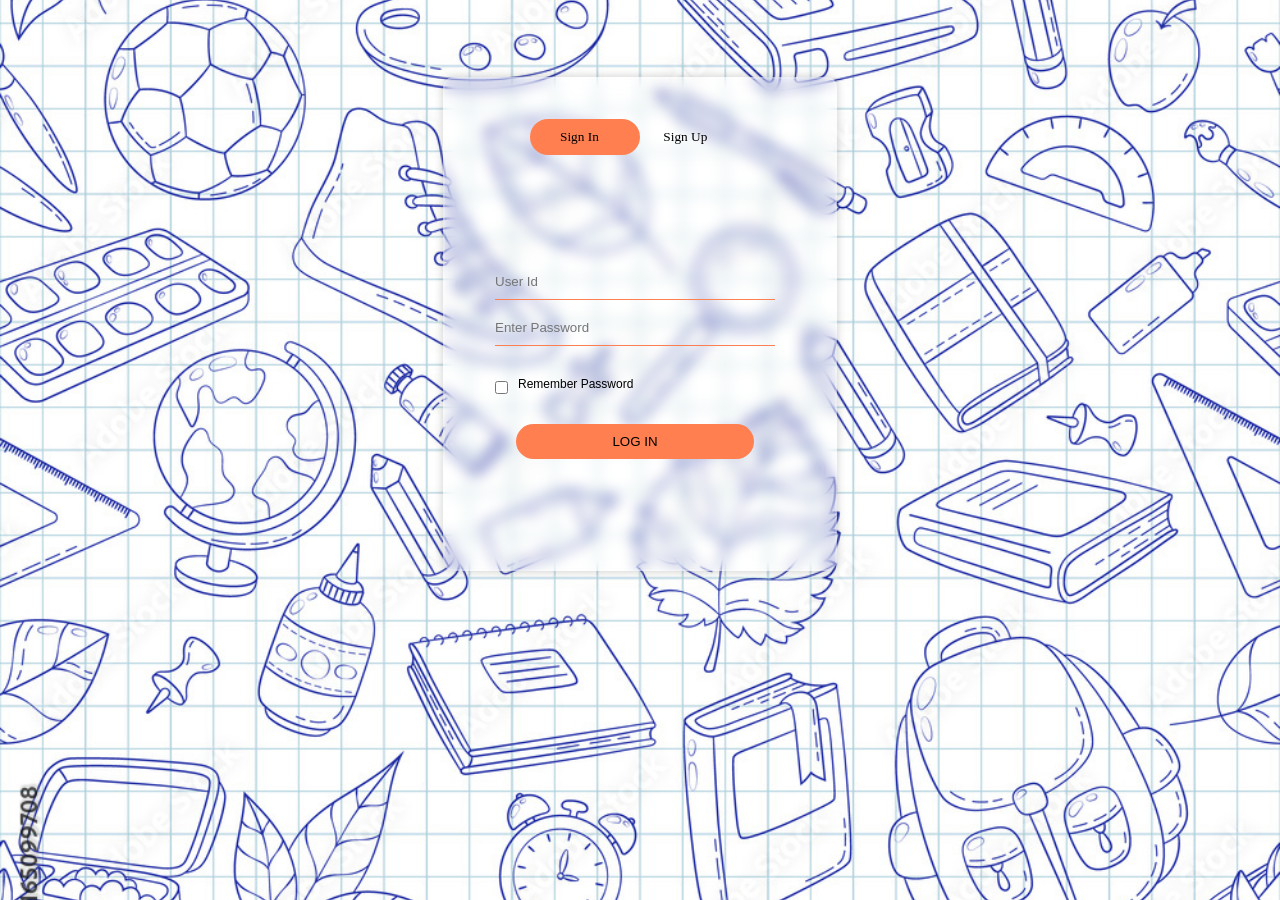
<file: index.html>
<!DOCTYPE html>
<html lang="en">
<head>
    <meta charset="UTF-8">
    <meta name="viewport" content="width=device-width, initial-scale=1.0">
    <title>U.M.S</title>
    <link href="styleums.css" rel="stylesheet">
</head>
<body>
    <div class="abc">
        <div class="form-box">
            <div class="button-box">
                <div id="btn"></div>
                <button type="button" class="toggle-btn" onclick="login()">Sign In</button>
                <button type="button" class="toggle-btn" onclick="SignUp()">Sign Up</button>
            </div> 
            <form id="login" class="inputs" onsubmit="redirectToHome(event, 'home.html')">
                <input type="text" class="int" placeholder="User Id" required>
                <input type="password" class="int" placeholder="Enter Password" required>
                <input type="checkbox" class="CB"><span>Remember Password</span>
                <button type="submit" class="sbt">LOG IN</button>
            </form> 
            <form id="SignUp" class="inputs" onsubmit="redirectToHome(event, 'home.html')">
                <input type="text" class="int" placeholder="User Id" required>
                <input type="email" class="int" placeholder="Email Id" required>
                <input type="password" class="int" placeholder="Enter Password" required>
                <input type="checkbox" class="CB"><span>I agree to the Terms & Conditions</span>
                <button type="submit" class="sbt">Sign Up</button>
            </form>
        </div>    
    </div>
    <script>
        var x = document.getElementById("login");
        var y = document.getElementById("SignUp");
        var z = document.getElementById("btn");

        function SignUp() {
            x.style.left = "-400px";
            y.style.left = "50px";
            z.style.left = "110px";
        }
        function login() {
            x.style.left = "50px";
            y.style.left = "450px";
            z.style.left = "0px";
        }

        function redirectToHome(event, page) {
            event.preventDefault(); // Prevent form submission

            // Perform any other required actions (e.g., form validation)

            // Redirect to the specified page after a brief delay (3 seconds in this example)
            setTimeout(function() {
                window.location.href = page;
            }, 1000); // Adjust the delay as needed
        }
    </script>
</body>
</html>
</file>
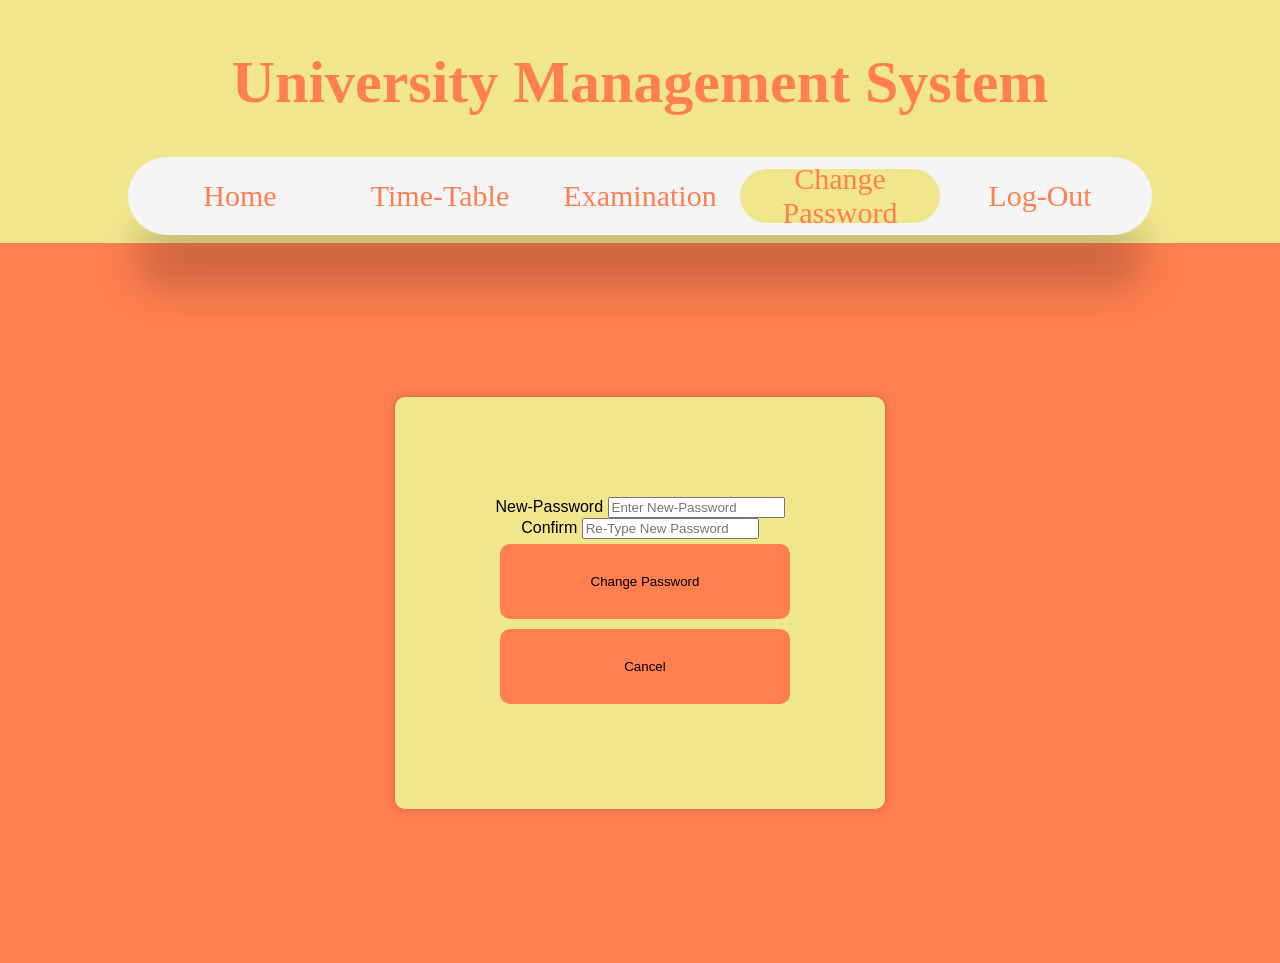
<file: changepassword.html>
<!DOCTYPE html>
<html lang="en">
<head>
    <meta charset="UTF-8">
    <meta name="viewport" content="width=device-width, initial-scale=1.0">
    <title>U.M.S</title>
    <link href="style.css" rel="stylesheet">
</head>
<body>

  <header>
    <h1>University Management System</h1>
  
    <div class="container1">
      <div class="tabs">
        <input type="radio" id="radio-1" name="tabs"/>
        <label class="tab" for="radio-1">Home</label>
  
        <input type="radio" id="radio-2" name="tabs" />
        <label class="tab" for="radio-2">Time-Table</label>
  
        <input type="radio" id="radio-3" name="tabs"/>
        <label class="tab" for="radio-3">Examination</label>
  
        <input type="radio" id="radio-4" name="tabs" checked />
        <label class="tab" for="radio-4">Change Password</label>
  
        <input type="radio" id="radio-5" name="tabs"/>
        <label class="tab" for="radio-5">Log-Out</label>
  
        <span class="glider"></span>
      </div>
    </div>
  </header>

  <div class="center-box">
    <form>
        <div class="input-box">
            <label for="password">New-Password</label>
            <input type="password" id="username" name="username" placeholder="Enter New-Password" required>
        </div>

        <div class="input-box">
            <label for="password">Confirm</label>
            <input type="text" id="password" name="password" placeholder="Re-Type New Password" required>
        </div>
        
        <button type="button" onclick="window.location.href='index.html'">Change Password</button>
        <button type="button">Cancel</button>
    </form>
  </div>
 
  <script>
    const radio1 = document.getElementById('radio-1');
    const radio2 = document.getElementById('radio-2');
    const radio3 = document.getElementById('radio-3');
    const radio4 = document.getElementById('radio-4');
    const radio5 = document.getElementById('radio-5');

    radio1.addEventListener('change', () => {
      window.location.href = 'home.html';
    });

    radio2.addEventListener('change', () => {
      window.location.href = 'timetable.html';
    });

    radio3.addEventListener('change', () => {
      window.location.href = 'examination.html';
    });

    radio4.addEventListener('change', () => {
      window.location.href = 'changepassword.html';
    });

    radio5.addEventListener('change', () => {
      window.location.href = 'logout.html';
    });
  </script>
</body>
</html>
</file>
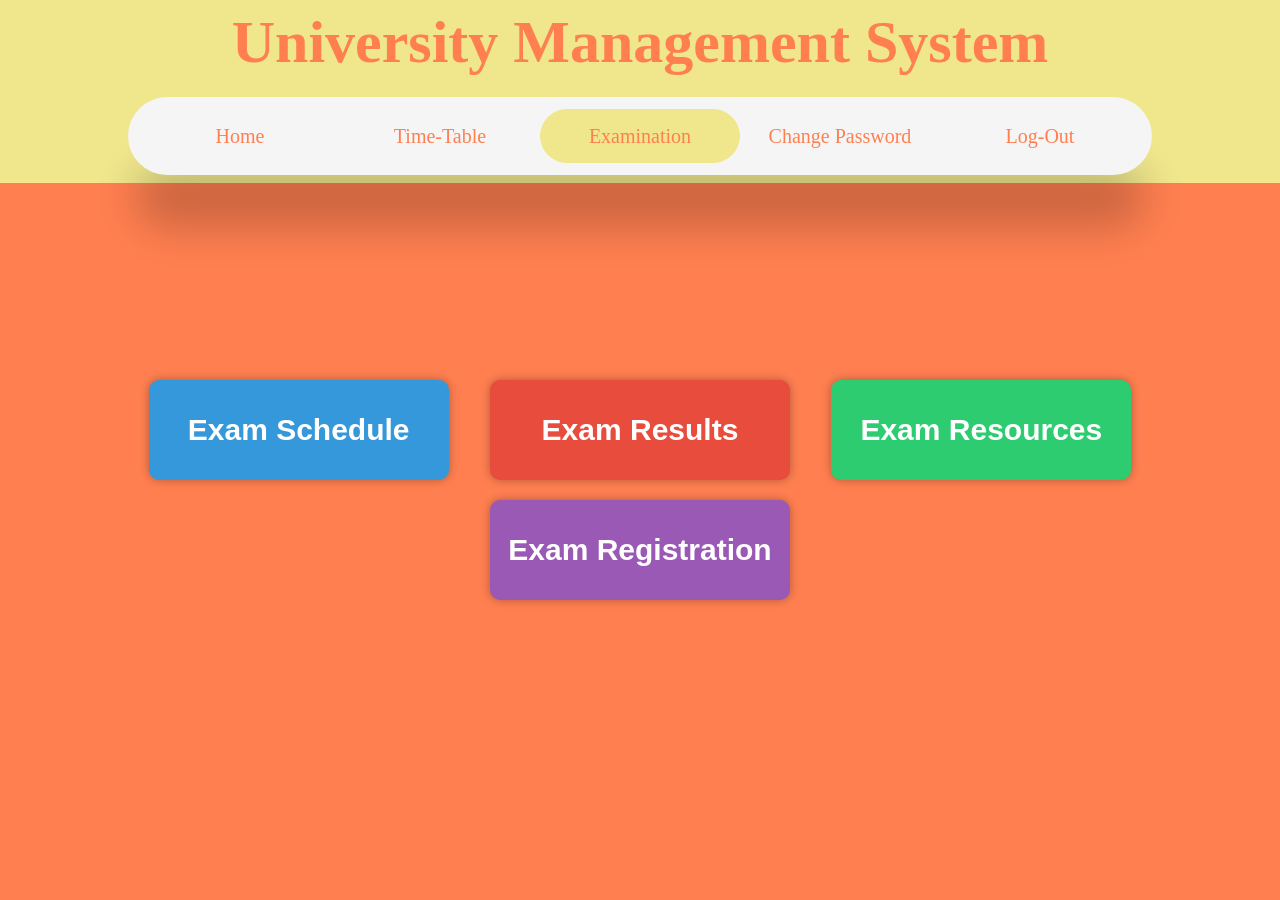
<file: examination.html>
<!DOCTYPE html>
<html lang="en">
<head>
  <meta charset="UTF-8">
  <title>University Examination Page</title>
  <link rel="stylesheet" href="examination.css">
</head>
<body>

<header>
  <h1>University Management System</h1>

  <div class="container1">
    <div class="tabs">
      <input type="radio" id="radio-1" name="tabs"/>
      <label class="tab" for="radio-1">Home</label>

      <input type="radio" id="radio-2" name="tabs" />
      <label class="tab" for="radio-2">Time-Table</label>

      <input type="radio" id="radio-3" name="tabs" checked />
      <label class="tab" for="radio-3">Examination</label>

      <input type="radio" id="radio-4" name="tabs" />
      <label class="tab" for="radio-4">Change Password</label>

      <input type="radio" id="radio-5" name="tabs" />
      <label class="tab" for="radio-5">Log-Out</label>

      <span class="glider"></span>
    </div>
  </div>
</header>

<main>
  <div class="container">
    <a href="exam_schedule.html" class="box">
      <h2>Exam Schedule</h2>
    </a>
    <a href="exam_results.html" class="box">
      <h2>Exam Results</h2>
    </a>
    <a href="exam_resources.html" class="box">
      <h2>Exam Resources</h2>
    </a>
    <a href="exam_registration.html" class="box">
      <h2>Exam Registration</h2>
    </a>
  </div>
</main>

<script>
  const radio1 = document.getElementById('radio-1');
  const radio2 = document.getElementById('radio-2');
  const radio3 = document.getElementById('radio-3');
  const radio4 = document.getElementById('radio-4');
  const radio5 = document.getElementById('radio-5');

  radio1.addEventListener('change', () => {
    window.location.href = 'home.html';
  });

  radio2.addEventListener('change', () => {
    window.location.href = 'timetable.html';
  });

  radio3.addEventListener('change', () => {
    window.location.href = 'examination.html';
  });

  radio4.addEventListener('change', () => {
    window.location.href = 'changepassword.html';
  });

  radio5.addEventListener('change', () => {
    window.location.href = 'logout.html';
  });
</script>

</body>
</html>
</file>
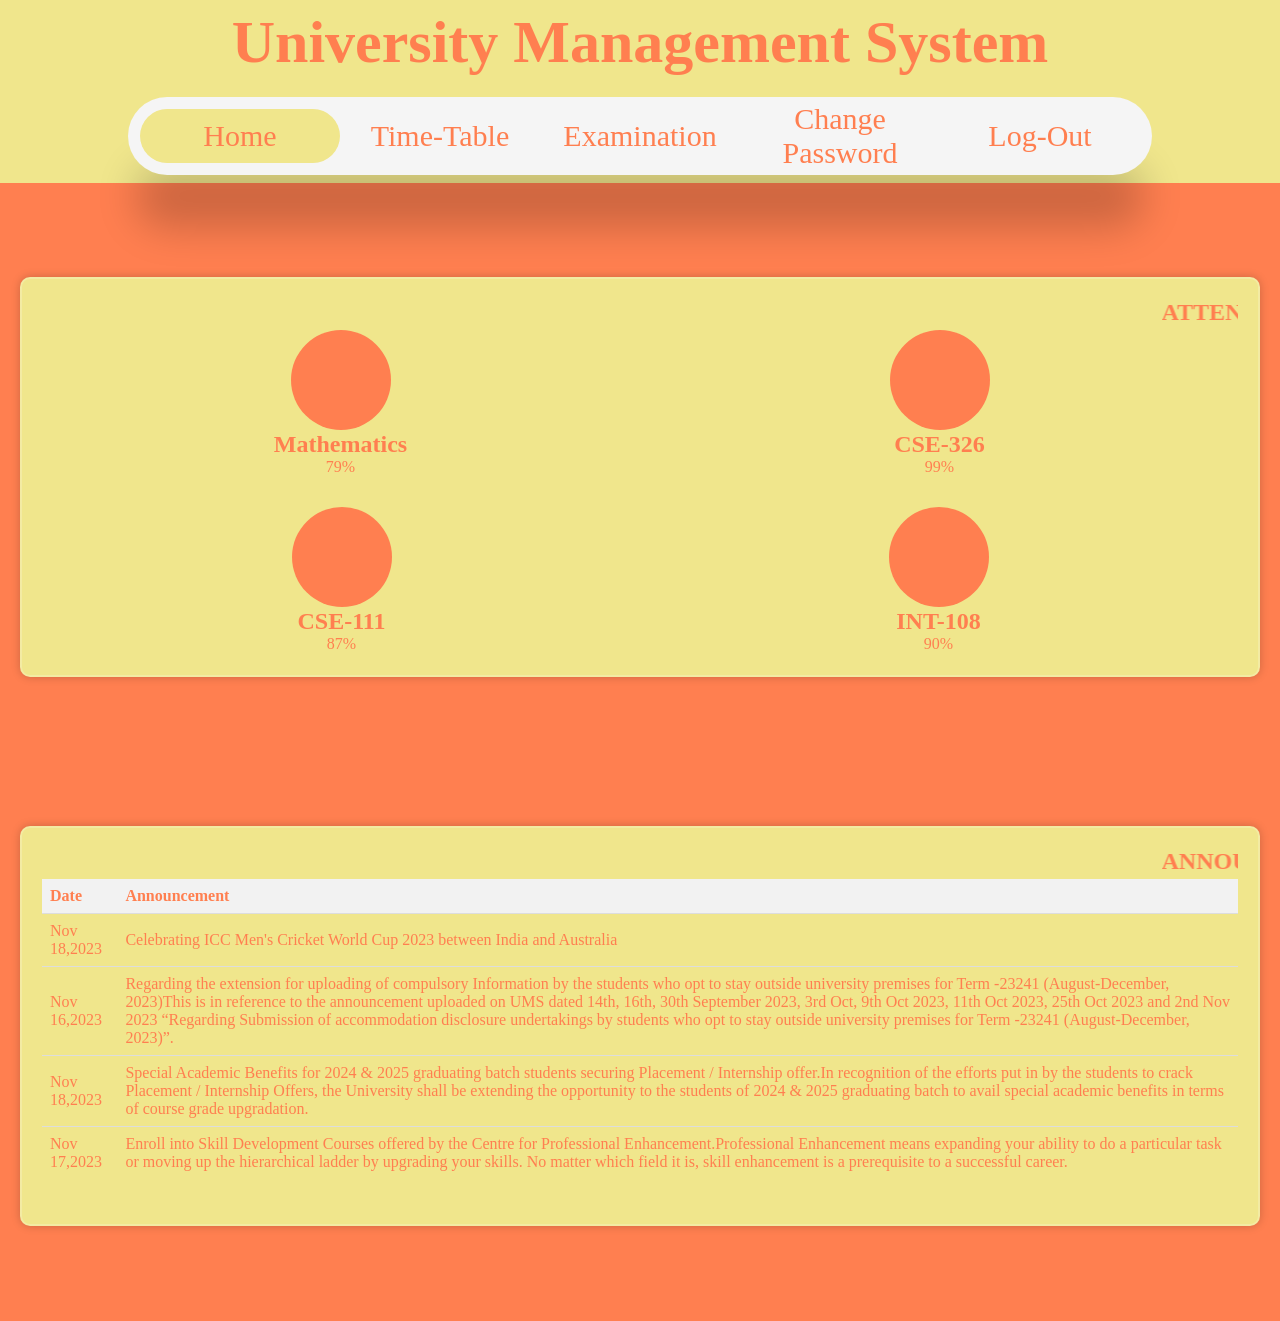
<file: home.html>
<!DOCTYPE html>
<html lang="en">
<head>
    <meta charset="UTF-8">
    <meta name="viewport" content="width=device-width, initial-scale=1.0">
    <title>Home</title>
    <link rel="stylesheet" href="home.css">
</head>
<header>
    <h1>University Management System</h1>

    <div class="container">
        <div class="tabs">
            <input type="radio" id="radio-1" name="tabs" checked />
            <label class="tab" for="radio-1">Home</label>

            <input type="radio" id="radio-2" name="tabs" />
            <label class="tab" for="radio-2">Time-Table</label>

            <input type="radio" id="radio-3" name="tabs" />
            <label class="tab" for="radio-3">Examination</label>

            <input type="radio" id="radio-4" name="tabs" />
            <label class="tab" for="radio-4">Change Password</label>

            <input type="radio" id="radio-5" name="tabs" />
            <label class="tab" for="radio-5">Log-Out</label>

            <span class="glider"></span>
        </div>
    </div>
</header>

<body>
    <section class="form-section">
        <div class="forms-container">
            <div class="form-box">
                <marquee><h2>ATTENDANCE-VIEW</h2></marquee>
                <div class="circle-icons">
                    <div class="circle">
                        <h1>Mathematics</h1>
                        <p>79%</p>
                        
                    </div>
                    <div class="circle">
                        <h1>CSE-326</h1>
                        <p>99%</p>
                    </div>
                    
                  
                    <!-- Repeat this div for other circles -->
                </div>
                <div class="bottom-circles">
                    <div class="circle">
                        <h1>CSE-111</h1>
                        <p>87%</p>
                    </div>
                    <div class="circle">
                        <h1>INT-108</h1>
                        <p>90%</p>
                    </div>
                    <!-- Repeat this div for the last circle -->
                </div>
            </div>    
            <div class="form-box form-box2">
    <marquee><h2>ANNOUNCEMENTS</h2></marquee>
    <div class="table-container">
        <table>
            <thead>
                <tr>
                    <th>Date</th>
                    <th>Announcement</th>
                </tr>
            </thead>
            <tbody>
                <tr>
                    <td> Nov 18,2023</td>
                    <td>Celebrating ICC Men's Cricket World Cup 2023 between India and Australia</td>
                </tr>
                <tr>
                    <td>Nov 16,2023</td>
                    <td>Regarding the extension for uploading of compulsory Information by the students who opt to stay outside university premises for Term -23241 (August-December, 2023)This is in reference to the announcement uploaded on UMS dated 14th, 16th, 30th September 2023, 3rd Oct, 9th Oct 2023, 11th Oct 2023, 25th Oct 2023 and 2nd Nov 2023 “Regarding Submission of accommodation disclosure undertakings by students who opt to stay outside university premises for Term -23241 (August-December, 2023)”.</td>
                </tr>
                <tr>
                    <td> Nov 18,2023</td>
                    <td>Special Academic Benefits for 2024 & 2025 graduating batch students securing Placement / Internship offer.In recognition of the efforts put in by the students to crack Placement / Internship Offers, the University shall be extending the opportunity to the students of 2024 & 2025 graduating batch to avail special academic benefits in terms of course grade upgradation.  </td>
                </tr>
                <tr>
                    <td>Nov 17,2023</td>
                    <td>Enroll into Skill Development Courses offered by the Centre for Professional Enhancement.Professional Enhancement means expanding your ability to do a particular task or moving up the hierarchical ladder by upgrading your skills. No matter which field it is, skill enhancement is a prerequisite to a successful career.</td>
                </tr> <tr>
                    <td>Nov 17,2023</td>
                    <td> Recoup classes for freshmen.In an endeavor to help and support students who are facing some academic challenges, Division of Student Relationship makes continuous efforts to initiate support programs and classes. Based upon feedback received from students regarding their academic challenges, some courses are being identified.</td>
                </tr>
                <tr>
                    <td>2023-11-19</td>
                    <td>Reporting schedule for the selection process of ON CAMPUS Drive by TRUEVISORY REALTY PVT. LTD.</td>
                </tr>
                
                <tr>
                    <td> Nov 18,2023</td>
                    <td>Recruitment drive by LPU-NCC ONLY FOR GIRLS.Here is a Golden Chance ONLY FOR GIRLS

                        Want to learn leadership qualities, Teamwork and Self-discipline? If you think that you have it in you, all you need is to register your-self to enhance your personality by joining National Cadet Corps (NCC).
                        
                        LPU NCC, Division of Youth Affairs, Student Welfare (Wing), Lovely Professional University opens its Registration for ONLY GIRLS LPU Students for the batch 2023-24.
                        
                        Female Candidate can register themselves through GOOGLE FORM.</td>
                </tr>
                <tr>
                    <td> Nov 18,2023</td>
                    <td>Heritage Quiz - Auditions for Punjab State Youth Festival</td>
                </tr>
                <tr>
                    <td> Nov 18,2023</td>
                    <td>Auditions for Punjab State Youth Festival - Literary Category
                        Dear Literary Enthusiasts,
                        
                        The LPU Literary Society warmly invites you to participate in the Literary Category - Debate and Elocution at the Punjab State Youth Festival, commencing on 26th November.
                        
                        </td>
                </tr>
                <tr>
                    <td> Nov 18,2023</td>
                    <td>Overall Survey of satisfaction of UNI-Health Centre
                        All students are hereby informed that the Division of Health Services is conducting a survey regarding satisfaction level of patients from services of Uni Health Centre, from 03 November 2023 to 20th November 2023.
                    </td>
                </tr>
                <tr>
                    <td> Nov 18,2023</td>
                    <td>Lorem ipsum dolor sit amet, consectetur adipiscing elit. Integer nec odio.</td>
                </tr>
                <tr>
                    <td>Nov 17,2023</td>
                    <td>Registration invited for Short Term Course on Hands-on Machine Learning using Python.Machine Learning, a sub-field of Artificial Intelligence, deals with enabling machines to learn like humans using data and algorithms. Due to its high success rate, it is used in almost every field of science, technology and social sciences, such as Agriculture, Healthcare, Finance, Infrastructure, Marketing, Law, Languages, Physical Sciences and many more. In this context a Short-Term Course on Hands-on Machine Learning using Python is scheduled by Human Resource Development Center (HRDC) and School of Electronics and Electrical Engineering, </td>
                </tr>
                <tr>
                    <td> Nov 18,2023</td>
                    <td>Lorem ipsum dolor sit amet, consectetur adipiscing elit. Integer nec odio.</td>
                </tr>
                <!-- Repeat this row for other announcements -->
            </tbody>
        </table>
    </div>
</div>
        </div>
    </section>

    
<script>
    // Add event listeners to each radio button to handle redirection
    const radio1 = document.getElementById('radio-1');
    const radio2 = document.getElementById('radio-2');
    const radio3 = document.getElementById('radio-3');
    const radio4 = document.getElementById('radio-4');
    const radio5 = document.getElementById('radio-5');

    radio1.addEventListener('change', () => {
        window.location.href = 'home.html';
    });

    radio2.addEventListener('change', () => {
        window.location.href = 'timetable.html';
    });

    radio3.addEventListener('change', () => {
        window.location.href = 'examination.html';
    });

    radio4.addEventListener('change', () => {
        window.location.href = 'changepassword.html';
    });

    radio5.addEventListener('change', () => {
        window.location.href = 'logout.html';
    });
</script>
</body>
</html>
</file>
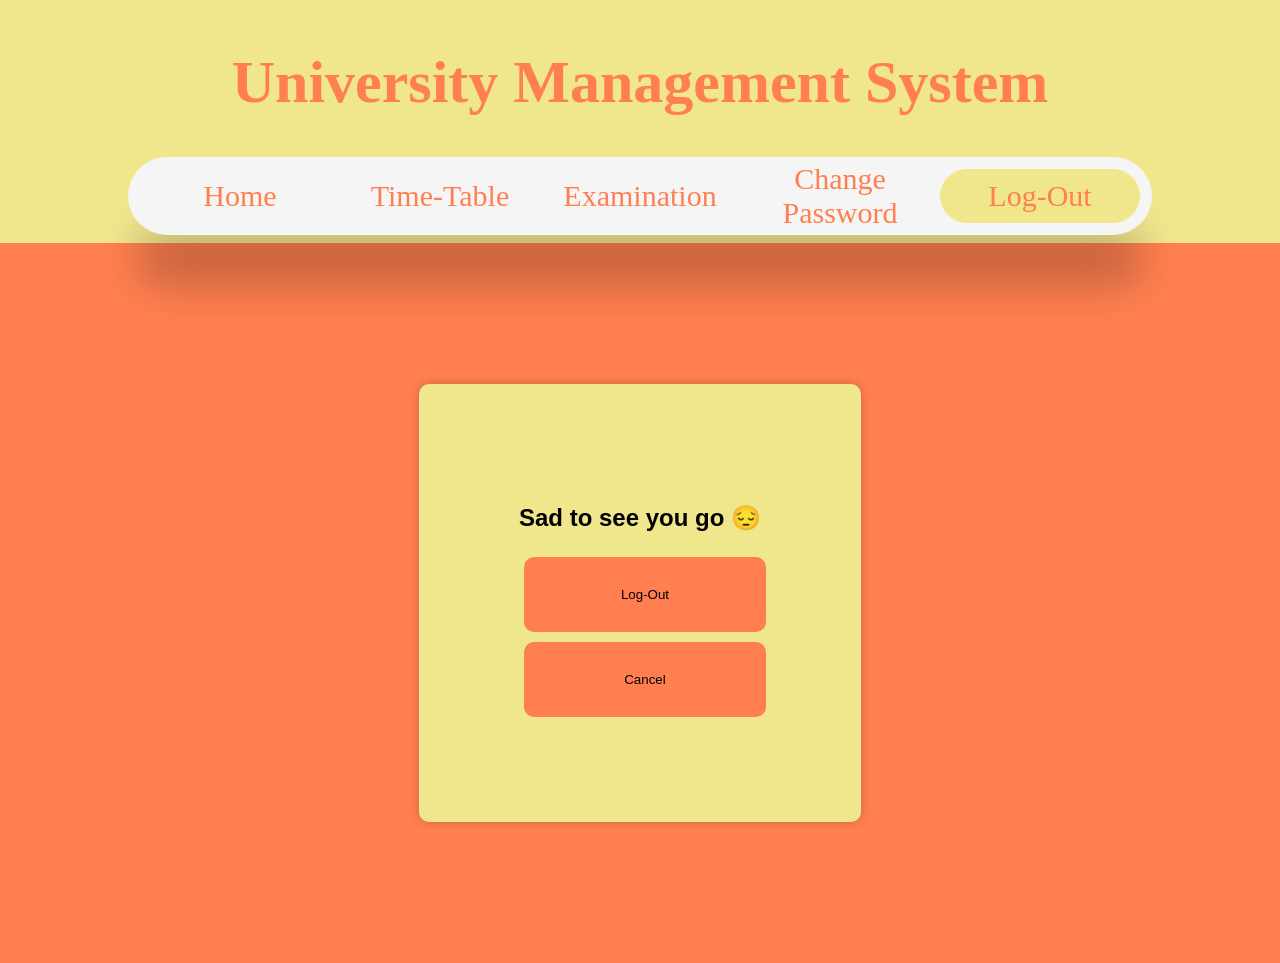
<file: logout.html>
<!DOCTYPE html>
<html lang="en">
<head>
    <meta charset="UTF-8">
    <meta name="viewport" content="width=device-width, initial-scale=1.0">
    <title>U.M.S</title>
    <link href="style.css" rel="stylesheet">
</head>
<body>

  <header>
    <h1>University Management System</h1>
  
    <div class="container1">
      <div class="tabs">
        <input type="radio" id="radio-1" name="tabs"/>
        <label class="tab" for="radio-1">Home</label>
  
        <input type="radio" id="radio-2" name="tabs" />
        <label class="tab" for="radio-2">Time-Table</label>
  
        <input type="radio" id="radio-3" name="tabs"/>
        <label class="tab" for="radio-3">Examination</label>
  
        <input type="radio" id="radio-4" name="tabs" />
        <label class="tab" for="radio-4">Change Password</label>
  
        <input type="radio" id="radio-5" name="tabs"  checked />
        <label class="tab" for="radio-5">Log-Out</label>
  
        <span class="glider"></span>
      </div>
    </div>
  </header>

  <div class="center-box">
    <form>
      <h2>Sad to see you go 😔</h2>
      <button type="submit" formaction="index.html">Log-Out</button>
      <button type="button" >Cancel</button>
    </form>
  </div>
 
  <script>
    const radio1 = document.getElementById('radio-1');
    const radio2 = document.getElementById('radio-2');
    const radio3 = document.getElementById('radio-3');
    const radio4 = document.getElementById('radio-4');
    const radio5 = document.getElementById('radio-5');

    radio1.addEventListener('change', () => {
      window.location.href = 'home.html';
    });

    radio2.addEventListener('change', () => {
      window.location.href = 'timetable.html';
    });

    radio3.addEventListener('change', () => {
      window.location.href = 'examination.html';
    });

    radio4.addEventListener('change', () => {
      window.location.href = 'changepassword.html';
    });

    radio5.addEventListener('change', () => {
      window.location.href = 'logout.html';
    });
  </script>
</body>
</html>
</file>
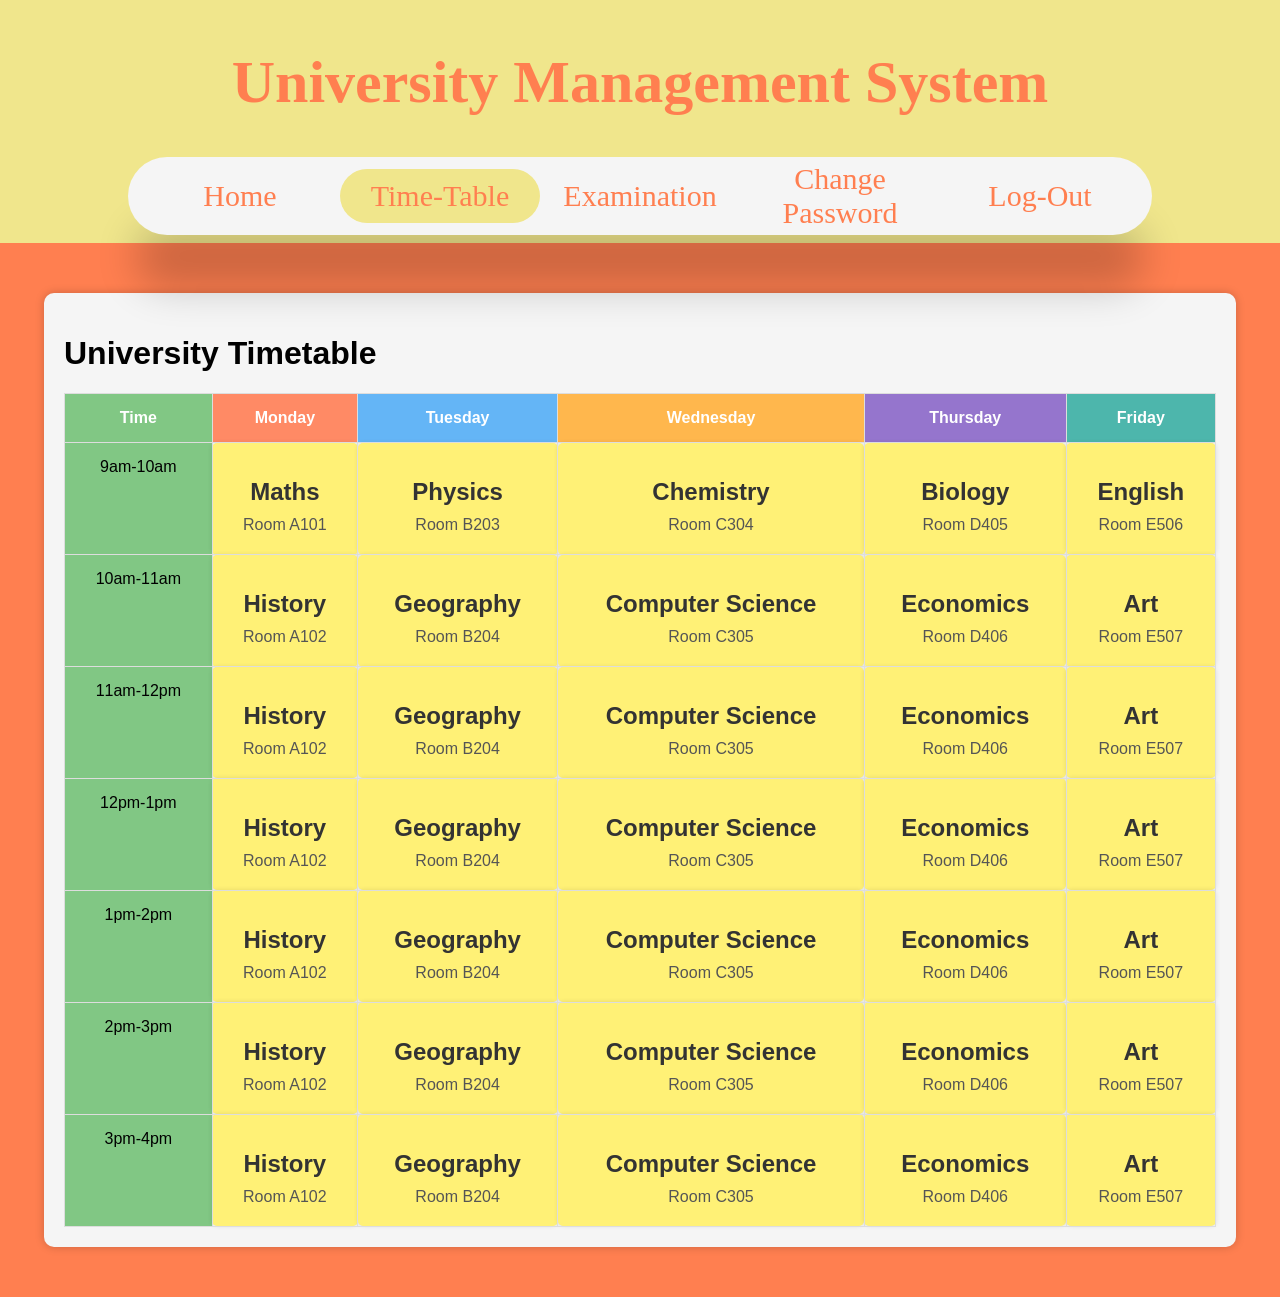
<file: timetable.html>
<!DOCTYPE html>
<html lang="en">
<head>
    <meta charset="UTF-8">
    <meta name="viewport" content="width=device-width, initial-scale=1.0">
  <title>University Timetable</title>
  <link rel="stylesheet" href="timetable.css">
</head>
<header>
    <h1>University Management System</h1>

    <div class="container">
        <div class="tabs">
            <input type="radio" id="radio-1" name="tabs"/>
            <label class="tab" for="radio-1">Home</label>

            <input type="radio" id="radio-2" name="tabs" checked />
            <label class="tab" for="radio-2">Time-Table</label>

            <input type="radio" id="radio-3" name="tabs" />
            <label class="tab" for="radio-3">Examination</label>

            <input type="radio" id="radio-4" name="tabs" />
            <label class="tab" for="radio-4">Change Password</label>

            <input type="radio" id="radio-5" name="tabs" />
            <label class="tab" for="radio-5">Log-Out</label>

            <span class="glider"></span>
        </div>
    </div>
</header>
<body>
  <div class="timetable">
    <h1>University Timetable</h1>
    <table>
      <tr>
        <th class="time">Time</th>
        <th class="monday">Monday</th>
        <th class="tuesday">Tuesday</th>
        <th class="wednesday">Wednesday</th>
        <th class="thursday">Thursday</th>
        <th class="friday">Friday</th>
      </tr>
      <tr>
        <td class="time">9am-10am</td>
        <td class="day monday">
          <h2>Maths</h2>
          <ul>
            <li>Room A101</li>
          </ul>
        </td>
        <td class="day tuesday">
          <h2>Physics</h2>
          <ul>
            <li>Room B203</li>
          </ul>
        </td>
        <td class="day wednesday">
          <h2>Chemistry</h2>
          <ul>
            <li>Room C304</li>
          </ul>
        </td>
        <td class="day thursday">
          <h2>Biology</h2>
          <ul>
            <li>Room D405</li>
          </ul>
        </td>
        <td class="day friday">
          <h2>English</h2>
          <ul>
            <li>Room E506</li>
          </ul>
        </td>
      </tr>
      <tr>
        <td class="time">10am-11am</td>
        <td class="day monday">
          <h2>History</h2>
          <ul>
            <li>Room A102</li>
          </ul>
        </td>
        <td class="day tuesday">
          <h2>Geography</h2>
          <ul>
            <li>Room B204</li>
          </ul>
        </td>
        <td class="day wednesday">
          <h2>Computer Science</h2>
          <ul>
            <li>Room C305</li>
          </ul>
        </td>
        <td class="day thursday">
          <h2>Economics</h2>
          <ul>
            <li>Room D406</li>
          </ul>
        </td>
        <td class="day friday">
          <h2>Art</h2>
          <ul>
            <li>Room E507</li>
          </ul>
        </td>
      </tr>
      <tr>
        <td class="time">11am-12pm</td>
        <td class="day monday">
            <h2>History</h2>
            <ul>
              <li>Room A102</li>
            </ul>
          </td>
          <td class="day tuesday">
            <h2>Geography</h2>
            <ul>
              <li>Room B204</li>
            </ul>
          </td>
          <td class="day wednesday">
            <h2>Computer Science</h2>
            <ul>
              <li>Room C305</li>
            </ul>
          </td>
          <td class="day thursday">
            <h2>Economics</h2>
            <ul>
              <li>Room D406</li>
            </ul>
          </td>
          <td class="day friday">
            <h2>Art</h2>
            <ul>
              <li>Room E507</li>
            </ul>
        
      </tr>
      <tr>
        <td class="time">12pm-1pm</td>
        <td class="day monday">
            <h2>History</h2>
            <ul>
              <li>Room A102</li>
            </ul>
          </td>
          <td class="day tuesday">
            <h2>Geography</h2>
            <ul>
              <li>Room B204</li>
            </ul>
          </td>
          <td class="day wednesday">
            <h2>Computer Science</h2>
            <ul>
              <li>Room C305</li>
            </ul>
          </td>
          <td class="day thursday">
            <h2>Economics</h2>
            <ul>
              <li>Room D406</li>
            </ul>
          </td>
          <td class="day friday">
            <h2>Art</h2>
            <ul>
              <li>Room E507</li>
            </ul>
        
      </tr>
      <tr>
        <td class="time">1pm-2pm</td>
        <td class="day monday">
            <h2>History</h2>
            <ul>
              <li>Room A102</li>
            </ul>
          </td>
          <td class="day tuesday">
            <h2>Geography</h2>
            <ul>
              <li>Room B204</li>
            </ul>
          </td>
          <td class="day wednesday">
            <h2>Computer Science</h2>
            <ul>
              <li>Room C305</li>
            </ul>
          </td>
          <td class="day thursday">
            <h2>Economics</h2>
            <ul>
              <li>Room D406</li>
            </ul>
          </td>
          <td class="day friday">
            <h2>Art</h2>
            <ul>
              <li>Room E507</li>
            </ul>
      </tr>
      <tr>
        <td class="time">2pm-3pm</td>
        <td class="day monday">
            <h2>History</h2>
            <ul>
              <li>Room A102</li>
            </ul>
          </td>
          <td class="day tuesday">
            <h2>Geography</h2>
            <ul>
              <li>Room B204</li>
            </ul>
          </td>
          <td class="day wednesday">
            <h2>Computer Science</h2>
            <ul>
              <li>Room C305</li>
            </ul>
          </td>
          <td class="day thursday">
            <h2>Economics</h2>
            <ul>
              <li>Room D406</li>
            </ul>
          </td>
          <td class="day friday">
            <h2>Art</h2>
            <ul>
              <li>Room E507</li>
            </ul>
        
      </tr>
      <tr>
        <td class="time">3pm-4pm</td>
        <td class="day monday">
            <h2>History</h2>
            <ul>
              <li>Room A102</li>
            </ul>
          </td>
          <td class="day tuesday">
            <h2>Geography</h2>
            <ul>
              <li>Room B204</li>
            </ul>
          </td>
          <td class="day wednesday">
            <h2>Computer Science</h2>
            <ul>
              <li>Room C305</li>
            </ul>
          </td>
          <td class="day thursday">
            <h2>Economics</h2>
            <ul>
              <li>Room D406</li>
            </ul>
          </td>
          <td class="day friday">
            <h2>Art</h2>
            <ul>
              <li>Room E507</li>
            </ul>
        
      </tr>
    </table>
  </div>

  <script>
    // Add event listeners to each radio button to handle redirection
    const radio1 = document.getElementById('radio-1');
    const radio2 = document.getElementById('radio-2');
    const radio3 = document.getElementById('radio-3');
    const radio4 = document.getElementById('radio-4');
    const radio5 = document.getElementById('radio-5');

    radio1.addEventListener('change', () => {
        window.location.href = 'home.html';
    });

    radio2.addEventListener('change', () => {
        window.location.href = 'timetable.html';
    });

    radio3.addEventListener('change', () => {
        window.location.href = 'examination.html';
    });

    radio4.addEventListener('change', () => {
        window.location.href = 'changepassword.html';
    });

    radio5.addEventListener('change', () => {
        window.location.href = 'logout.html';
    });
</script>

</body>
</html>
</file>
<file: styleums.css>
*{
    margin: 0;
    padding: 0;
    font-family: sans-serif;
}

.abc{
    height: 100%;
    width: 100%;
    background-image:url(bg01.jpg);
    background-position: center;
    background-size: cover;
    position: absolute;
}

.form-box{
    width: 380px;
    height: 480px;
    margin: 6% auto;
    position: relative;
    border: 2px solid rgba(255, 255, 255, .2);
    backdrop-filter: blur(7px);
    box-shadow: 0 0 10px rgba(0, 0, 0, 0.2);
    color:coral;
    border-radius: 10px;
    padding: 5px;
    overflow: hidden;
}

.button-box{
    width: 220px;
    margin: 35px auto;
    position:relative;
    border-radius: 30px;   
}

.toggle-btn{
    padding: 10px 30px;
    cursor: pointer;
    background: transparent;
    border: 0;
    outline: none;
    position: relative;
    color:black;
    font-family:'Times New Roman', Times, serif;
}

#btn{
    top: 0;
    left: 0;
    position: absolute;
    width: 110px;
    height: 100%;
    border-radius: 30px;
    transition-duration:0.5s;
    background-color:coral;
}

.inputs{
    top: 180px;
    position: absolute;
    width: 280px;
    transition-duration: .5s;
}

.int{
    width: 100%;
    padding: 10px 0;
    margin: 5px 0;
    border-left: 0;
    border-top: 0;
    border-right: 0;
    border-bottom: 1px solid coral;
    background: transparent;
    outline: none;
    color:coral;
}

.sbt{
    width: 85%;
    padding: 10px 30px;
    cursor: pointer;
    display: block;
    margin: auto;
    background-color:coral;
    border: 0;
    outline: none;
    border-radius: 30px;
}

.CB{
    margin: 30px 10px 30px 0;
    cursor: pointer;
}

span{
    color:black;
    font-size: 12px;
    bottom: 68px;
    position: absolute;
}

#login{
    left: 50px;
}

#SignUp{
    left: 450px;
}

header{
    background-image: url(bg.png);
}
</file>
<file: style.css>
body {
    margin: 0;
    padding: 0;
    font-family: 'Montserrat', sans-serif;
    background-color: coral;
    display: flex;
    flex-direction: column;
}

header {
    background-color: khaki;
        text-align: center;
        padding: 8px;
        font-size: 30px;
        color: coral;
        font-family: serif;
}

.container1 {
    position: relative;
    display: flex;
    align-items: center;
    justify-content: center;
    margin-top: 20px;
}

.center-box {
    display: flex;
    justify-content: center;
    align-items: center;
    height: 80vh;
}

form {
    background-color:khaki;
    padding: 100px;
    border-radius: 10px;
    box-shadow: 0 0 10px rgba(0, 0, 0, 0.2);
    text-align: center;
    justify-content: center;
    align-items: center;
}

button {
    color:black;
    padding: 30px 20px;
    border: none;
    border-radius: 10px;
    width: 100%;
    margin: 5px;
    cursor: pointer;
    background-color: coral;
    justify-content: center;
    align-items: center;
}

.tabs * {
    z-index: 2;
}

.tabs {
    display: flex;
    position: relative;
    background-color:whitesmoke;
    box-shadow: rgb(0,0,0,0.2) 0px 60px 40px -7px;
    padding: 0.75rem;
    border-radius: 99px;
    text-align: center;
}

.tab {
    display: flex;
    align-items: center;
    justify-content: center;
    height: 54px;
    width: 200px;
    font-size: 1.25;
    font-weight: 400;
    border-radius: 99px;
    cursor: pointer;
    transition: color 0.15s ease-in;
}
    
input[type="radio"] {
    display: none;
}


input[id="radio"]:checked + label{
    color:coral
}

input[id="radio-1"]:checked ~ .glider{
    transform: translateX(0%);
}

input[id="radio-2"]:checked ~ .glider{
    transform: translateX(100%);
}

input[id="radio-3"]:checked ~ .glider{
    transform: translateX(200%);
}

input[id="radio-4"]:checked ~ .glider{
    transform: translateX(300%);
}

input[id="radio-5"]:checked ~ .glider{
    transform: translateX(400%);
}

.glider {
    position: absolute;
    display: flex;
    height: 54px;
    width:200px;
    background-color:khaki;
    color: honeydew;
    z-index: 1;
    border-radius: 99px;
    transition: 0.25s ease-out;
}
</file>
<file: examination.css>
body, h1 {
    margin: 0;
    padding: 0;
  }
  
  header {
    position: fixed;
    top: 0;
    width: 100%;
    background-color: khaki;
    text-align: center;
    padding: 8px;
    font-size: 30px;
    color: coral;
    font-family: serif;
  }
  
  main {
    padding-top: 80px;
  }
  
  .container {
    width: 80%;
    margin: 0 auto;
    display: flex;
    justify-content: space-around;
    align-items: flex-end;
    flex-wrap: wrap;
  }
  
  .box {
    width: calc(5% - 0px);
    height: 100px;
    margin: 20px;
    border-radius: 10px;
    box-shadow: 0 0 10px rgba(0, 0, 0, 0.3);
    text-align: center;
    color: white;
    font-size: 16px;
    line-height: 1.5;
    transition: transform 0.3s ease-in-out;
    cursor: pointer;
    position: relative;
    overflow: hidden;
    display: flex;
    justify-content: center;
    align-items: center;
    text-decoration: none;
  }
  
  .box:hover {
    transform: scale(1.1);
  }
  
  .container1 {
    position: relative;
    display: flex;
    align-items: center;
    justify-content: center;
    margin-top: 20px;
  }
  
  .tabs * {
    z-index: 2;
  }
  
  .tabs {
    display: flex;
    position: relative;
    background-color: whitesmoke;
    box-shadow: 0 60px 40px -7px rgba(0, 0, 0, 0.2);
    padding: 0.75rem;
    border-radius: 99px;
    text-align: center;
  }
  
  input[type="radio"] {
    display: none;
  }
  
  .tab {
    display: flex;
    align-items: center;
    justify-content: center;
    height: 54px;
    width: 200px;
    font-size: 1.25rem;
    font-weight: 400;
    border-radius: 99px;
    cursor: pointer;
    transition: color 0.15s ease-in;
  }
  
  input[id="radio"]:checked + label {
    color: coral;
  }
  
  input[id="radio-1"]:checked ~ .glider {
    transform: translateX(0%);
  }
  
  input[id="radio-2"]:checked ~ .glider {
    transform: translateX(100%);
  }
  
  input[id="radio-3"]:checked ~ .glider {
    transform: translateX(200%);
  }
  
  input[id="radio-4"]:checked ~ .glider {
    transform: translateX(300%);
  }
  
  input[id="radio-5"]:checked ~ .glider {
    transform: translateX(400%);
  }
  
  .glider {
    position: absolute;
    display: flex;
    height: 54px;
    width: 200px;
    background-color: khaki;
    color: honeydew;
    z-index: 1;
    border-radius: 99px;
    transition: 0.25s ease-out;
  }
  
  
  body {
    margin: 0;
    padding: 0;
    font-family: Arial, sans-serif;
    background-color: coral;
    background-size: cover;
    background-position:bottom;
    background-attachment: fixed;
    display: flex;
    justify-content: center;
    align-items: center;
    height: 100vh;
  }
  
  .container {
    width: 80%;
    display: flex;
    justify-content: space-around;
    align-items: center;
    flex-wrap: wrap;
  }
  
  .box {
    width: 300px;
    height: 100px;
    padding: 0px;
    margin: 10px;
    border-radius: 10px;
    box-shadow: 0 0 10px rgba(0, 0, 0, 0.3);
    text-align: center;
    color: white;
    font-size: 20px;
    line-height: 0;
    transition: transform 0.3s ease-in-out;
    cursor: pointer;
    position: relative;
    overflow: hidden;
    display: flex;
    justify-content: center;
    align-items: center;
    text-decoration: none;
  }
  
  .box:hover {
    transform: scale(1.1);
  }
  
  .box:nth-child(1) {
    background-color: #3498db;
  }
  
  .box:nth-child(2) {
    background-color: #e74c3c;
  }
  
  .box:nth-child(3) {
    background-color: #2ecc71;
  }
  
  .box:nth-child(4) {
    background-color: #9b59b6;
  }
  
  .content {
    text-align: center;
    color: white;
  }
</file>
<file: home.css>
*{
    margin: 0;
    padding: 0;
}

*, *:after, *:after{
    box-sizing: border-box;
}

header{
    background-color: khaki;
    text-align: center;
    padding: 8px;
    font-size: 30px;
    color:coral;
    font-family: serif;
}

body{
    background-color:coral;
    font-family:Georgia, 'Times New Roman', Times, serif;
}

.container{
    position: relative;
    display: flex;
    align-items: center;
    justify-content: center;
    margin-top: 20px;
}

.tabs *{
    z-index: 2;
}

.tabs{
    display: flex;
    position: relative;
    background-color:whitesmoke;
    box-shadow: rgb(0,0,0,0.2) 0px 60px 40px -7px;
    padding: 0.75rem;
    border-radius: 99px;
    text-align: center;
}

input[type="radio"] {
    display: none;
}

.tab{
    display: flex;
    align-items: center;
    justify-content: center;
    height: 54px;
    width: 200px;
    font-size: 1.25;
    font-weight: 400;
    border-radius: 99px;
    cursor: pointer;
    transition: color 0.15s ease-in;
}

input[id="radio"]:checked + label{
    color:coral
}

input[id="radio-1"]:checked ~ .glider{
    transform: translateX(0);
}

input[id="radio-2"]:checked ~ .glider{
    transform: translateX(100%);
}

input[id="radio-3"]:checked ~ .glider{
    transform: translateX(200%);
}

input[id="radio-4"]:checked ~ .glider{
    transform: translateX(300%);
}

input[id="radio-5"]:checked ~ .glider{
    transform: translateX(400%);
}

.glider{
    position: absolute;
    display: flex;
    height: 54px;
    width:200px;
    background-color:khaki;
    color: honeydew;
    z-index: 1;
    border-radius: 99px;
    transition: 0.25s ease-out;
}

@media (max-width: 700px){
    .tabs{
        transform:scale(0.6);

    }
}


.abc{
    height: 100%;
    width: 100%;
    background-position: center;
    background-size: cover;
    position: absolute;
}

.abcd{
   
    background-position: center;
    background-size: cover;
    position: absolute;
}

.form-box2{
    width: 1450px;
    height: 550px;
    margin: 6% auto;
    position: relative;
    border: 2px solid rgba(255, 255, 255, .2);
    background-color: khaki;
    box-shadow: 0 0 10px rgba(0, 0, 0, 0.2);
    color:coral;
    border-radius: 10px;
    padding: 5px;
    overflow: hidden;
    text-align: center;
    overflow: auto;
}

.form-section {
    width: 100%;
    padding: 20px; /* Add padding as needed */
    box-sizing: border-box;
}

.forms-container {
    display: flex;
    justify-content: space-between;
    flex-wrap: wrap;
}

.form-box {
    width: 1450px;
    height: 400px; /* Adjust width and margin as needed */
    margin: 6% auto; /* Adjust margin as needed */
    border: 2px solid rgba(255, 255, 255, .2);
    background-color: khaki;
    box-shadow: 0 0 10px rgba(0, 0, 0, 0.2);
    color: coral;
    border-radius: 10px;
    padding: 20px;
    overflow: hidden;
    text-align: center;
    box-sizing: border-box;
}

.circle-icons {
    display: flex;
    justify-content: space-between;
    flex-wrap: wrap;
    margin-bottom: 30px; /* Adjust margin as needed */
}

.circle {
    width: calc(50% - 1px); /* Adjust width and margin as needed */
    margin-bottom: 1px; /* Adjust margin as needed */
    text-align: center;
}

.circle h1{
    margin: 0;
}

.circle h1 {
    font-size: 1.5em;
}

.circle p {
    font-size: 1em;
}

.circle::before {
    content: '';
    display: block;
    border-radius: 50%;
    width: 100px; /* Adjust circle size */
    height: 100px; /* Adjust circle size */
    background-color: coral;
    margin: 0 auto 1px; /* Adjust margin for centering */
    position: relative;
}

.bottom-circles {
    display: flex;
    justify-content:center;
}

.table-container {
    max-height: 300px; /* Set a maximum height for scrollable area */
    overflow-y: auto; /* Enable vertical scrolling */
}


table {
    width: 100%;
    border-collapse: collapse;
}

th, td {
    padding: 8px;
    text-align: left;
    border-bottom: 1px solid #ddd;
}

th {
    background-color: #f2f2f2;
}
</file>
<file: timetable.css>
.container{
        position: relative;
        display: flex;
        align-items: center;
        justify-content: center;
        margin-top: 20px;
    }
    
    .tabs *{
        z-index: 2;
    }
    
    .tabs{
        display: flex;
        position: relative;
        background-color:whitesmoke;
        box-shadow: rgb(0,0,0,0.2) 0px 60px 40px -7px;
        padding: 0.75rem;
        border-radius: 99px;
        text-align: center;
    }
    
    input[type="radio"] {
        display: none;
    }
    
    .tab{
        display: flex;
        align-items: center;
        justify-content: center;
        height: 54px;
        width: 200px;
        font-size: 1.25;
        font-weight: 400;
        border-radius: 99px;
        cursor: pointer;
        transition: color 0.15s ease-in;
    }
    
    input[id="radio"]:checked + label{
        color:coral
    }
    
    input[id="radio-1"]:checked ~ .glider{
        transform: translateX(0%);
    }
    
    input[id="radio-2"]:checked ~ .glider{
        transform: translateX(100%);
    }
    
    input[id="radio-3"]:checked ~ .glider{
        transform: translateX(200%);
    }
    
    input[id="radio-4"]:checked ~ .glider{
        transform: translateX(300%);
    }
    
    input[id="radio-5"]:checked ~ .glider{
        transform: translateX(400%);
    }
    
    .glider{
        position: absolute;
        display: flex;
        height: 54px;
        width:200px;
        background-color:khaki;
        color: honeydew;
        z-index: 1;
        border-radius: 99px;
        transition: 0.25s ease-out;
    }
    
    header{
        background-color: khaki;
    text-align: center;
    padding: 8px;
    font-size: 30px;
    color:coral;
    font-family: serif;
    }
    
        body {
          margin: 0;
          padding: 0;
          font-family: 'Montserrat', sans-serif;
          background-color:coral;
        }
    
        .timetable {
          width: 90%;
          margin: 50px auto;
          background-color: #f5f5f5;
          padding: 20px;
          border-radius: 10px;
          box-shadow: 0 0 10px rgba(0, 0, 0, 0.2);
        }
    
      
    
        table {
          width: 100%;
          border-collapse: collapse;
        }
    
        th, td {
          padding: 15px;
          text-align: center;
          border: 1px solid #ddd;
          vertical-align: top;
        }
    
        th {
          color: #fff;
        }
    
        .time {
          background-color: #81c784; 
        }
    
        .monday {
          background-color: #ff8a65; 
        }
    
        .tuesday {
          background-color: #64b5f6; 
        }
    
        .wednesday {
          background-color: #ffb74d; 
        }
    
        .thursday {
          background-color: #9575cd; 
        }
    
        .friday {
          background-color: #4db6ac; 
        }
    
        .day {
          background-color: #fff176; 
          border-radius: 5px;
          box-shadow: 0 0 5px rgba(0, 0, 0, 0.1);
        }
    
        h2 {
          margin-bottom: 10px;
          color: #333;
        }
    
        ul {
          list-style: none;
          padding: 0;
          margin: 0;
        }
    
        li {
          margin-bottom: 5px;
          color: #555;
        }
</file>
